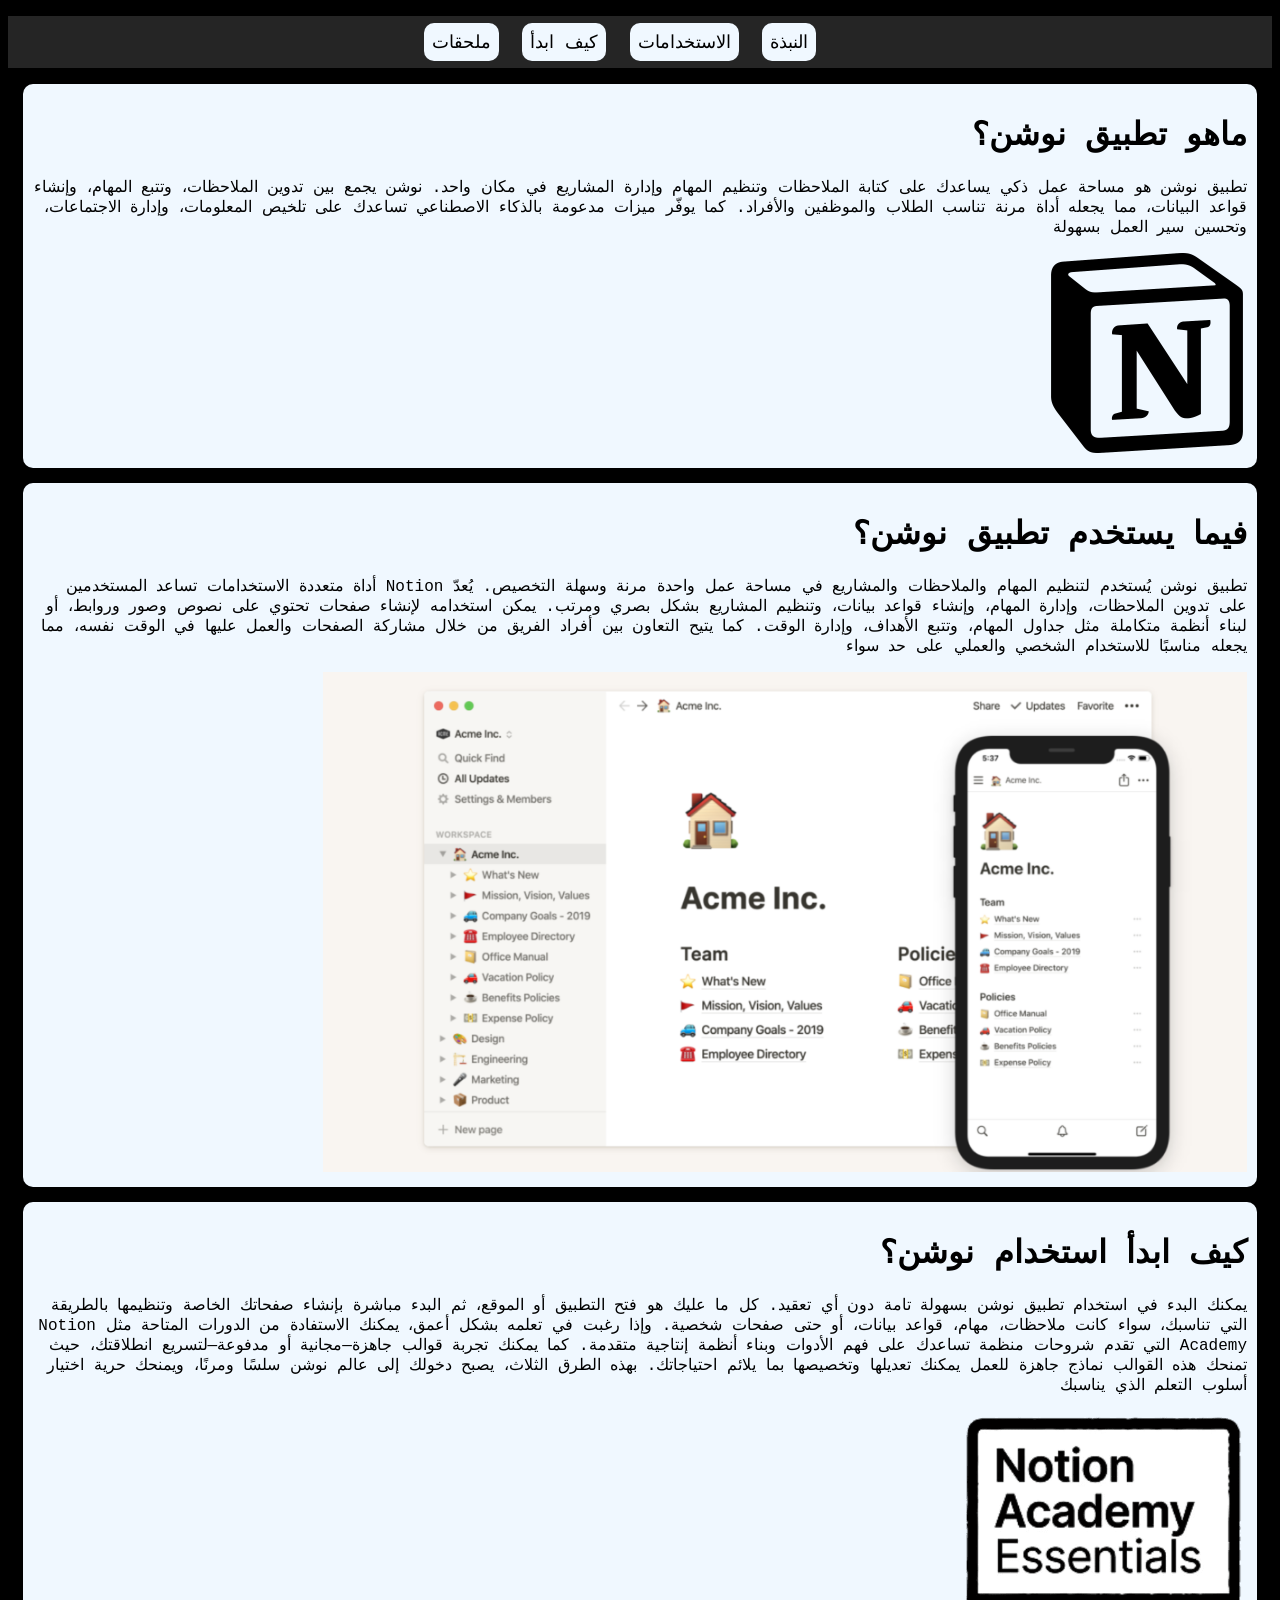
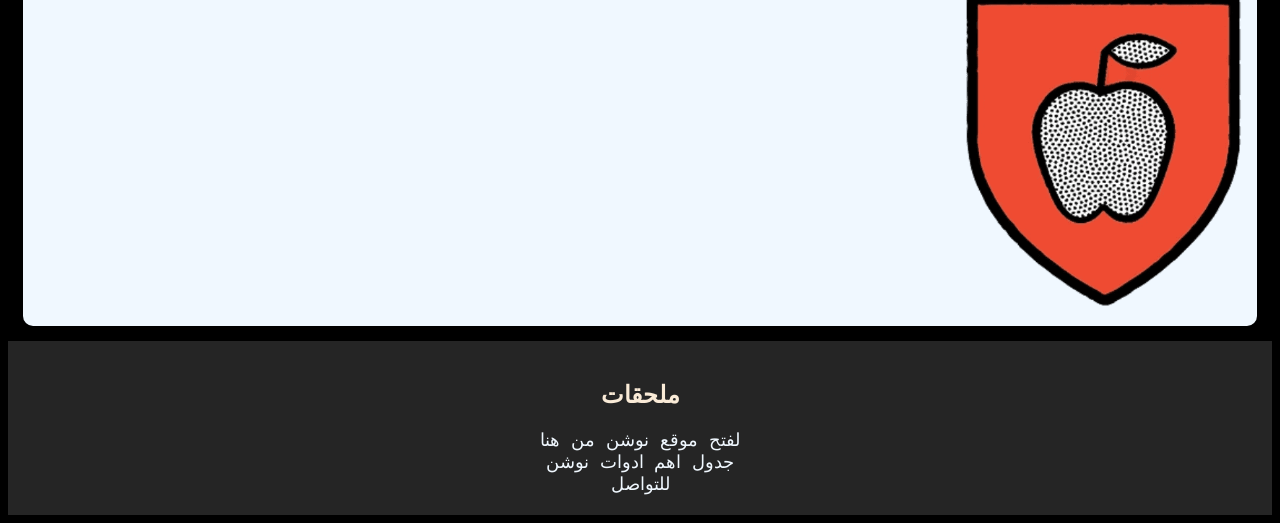
<file: index.html>
<!DOCTYPE html>
<html  dir="rtl"  lang="ar">
<head>
    <meta charset="UTF-8">
    <meta name="viewport" content="width=device-width, initial-scale=1.0">
    <title>whatisnotion</title>
    <link rel="stylesheet" type="text/css" href="notion.css">
    <style>
        @media screen  and (max-width:1000px) {
            img{
                width: 100%;
                height: auto;
            }
        }
           
        
        
        
    </style>
</head>
<body>
    <div class="menu">
    <ul>
        <li><a href="#about">النبذة</a></li>
        <li><a href="#use">الاستخدامات</a></li>
        <li><a href="#start">كيف ابدأ</a></li>
        <li><a href="#ln">ملحقات</a></li>
    </ul>
    </div>
<div id="about">
    <div  class="ab">
<h1 >ماهو تطبيق نوشن؟</h1>
<p >تطبيق نوشن هو مساحة عمل ذكي يساعدك على كتابة الملاحظات وتنظيم المهام وإدارة المشاريع في مكان واحد.  
نوشن يجمع بين تدوين الملاحظات، وتتبع المهام، وإنشاء قواعد البيانات، مما يجعله أداة مرنة تناسب الطلاب والموظفين والأفراد.   
كما يوفّر ميزات مدعومة بالذكاء الاصطناعي تساعدك على تلخيص المعلومات، وإدارة الاجتماعات، وتحسين سير العمل بسهولة</p>
<img src="notion-icon-md.png" width="200px" height="200px" >
    </div>
</div>

<div id="use">
    <div class="u">      
<h1>فيما يستخدم تطبيق نوشن؟</h1>
<p >تطبيق نوشن يُستخدم لتنظيم المهام والملاحظات والمشاريع في مساحة عمل واحدة مرنة وسهلة التخصيص.
يُعدّ Notion أداة متعددة الاستخدامات تساعد المستخدمين على تدوين الملاحظات، وإدارة المهام، وإنشاء قواعد بيانات، وتنظيم المشاريع بشكل بصري ومرتب. يمكن استخدامه لإنشاء صفحات تحتوي على نصوص وصور وروابط، أو لبناء أنظمة متكاملة مثل جداول المهام، وتتبع الأهداف، وإدارة الوقت. كما يتيح التعاون بين أفراد الفريق من خلال مشاركة الصفحات والعمل عليها في الوقت نفسه، مما يجعله مناسبًا للاستخدام الشخصي والعملي على حد سواء</p>
<img src="image-1024x554.png" height="500px" >
    </div>
</div>
<div id="start">
    <div class="s">
 <h1>كيف ابدأ استخدام نوشن؟</h1>
<p >يمكنك البدء في استخدام تطبيق نوشن بسهولة تامة دون أي تعقيد. كل ما عليك هو فتح التطبيق أو الموقع، ثم البدء مباشرة بإنشاء صفحاتك الخاصة وتنظيمها بالطريقة التي تناسبك، سواء كانت ملاحظات، مهام، قواعد بيانات، أو حتى صفحات شخصية. وإذا رغبت في تعلمه بشكل أعمق، يمكنك الاستفادة من الدورات المتاحة مثل Notion Academy التي تقدم شروحات منظمة تساعدك على فهم الأدوات وبناء أنظمة إنتاجية متقدمة. كما يمكنك تجربة قوالب جاهزة—مجانية أو مدفوعة—لتسريع انطلاقتك، حيث تمنحك هذه القوالب نماذج جاهزة للعمل يمكنك تعديلها وتخصيصها بما يلائم احتياجاتك. بهذه الطرق الثلاث، يصبح دخولك إلى عالم نوشن سلسًا ومرنًا، ويمنحك حرية اختيار أسلوب التعلم الذي يناسبك</p>
<img src="IMG_7505.PNG" height="500">
</div>
</div>
<div id="ln">
    <div class="l">
        <h2>ملحقات</h2>
<a  href="https://www.notion.so/login">لفتح موقع نوشن من هنا</a>
<br>
<a href="project.html">جدول اهم ادوات نوشن</a>
<br>
<a href="notioncon.html">للتواصل</a>
    </div>
</div>
</body>
</html>
</file>
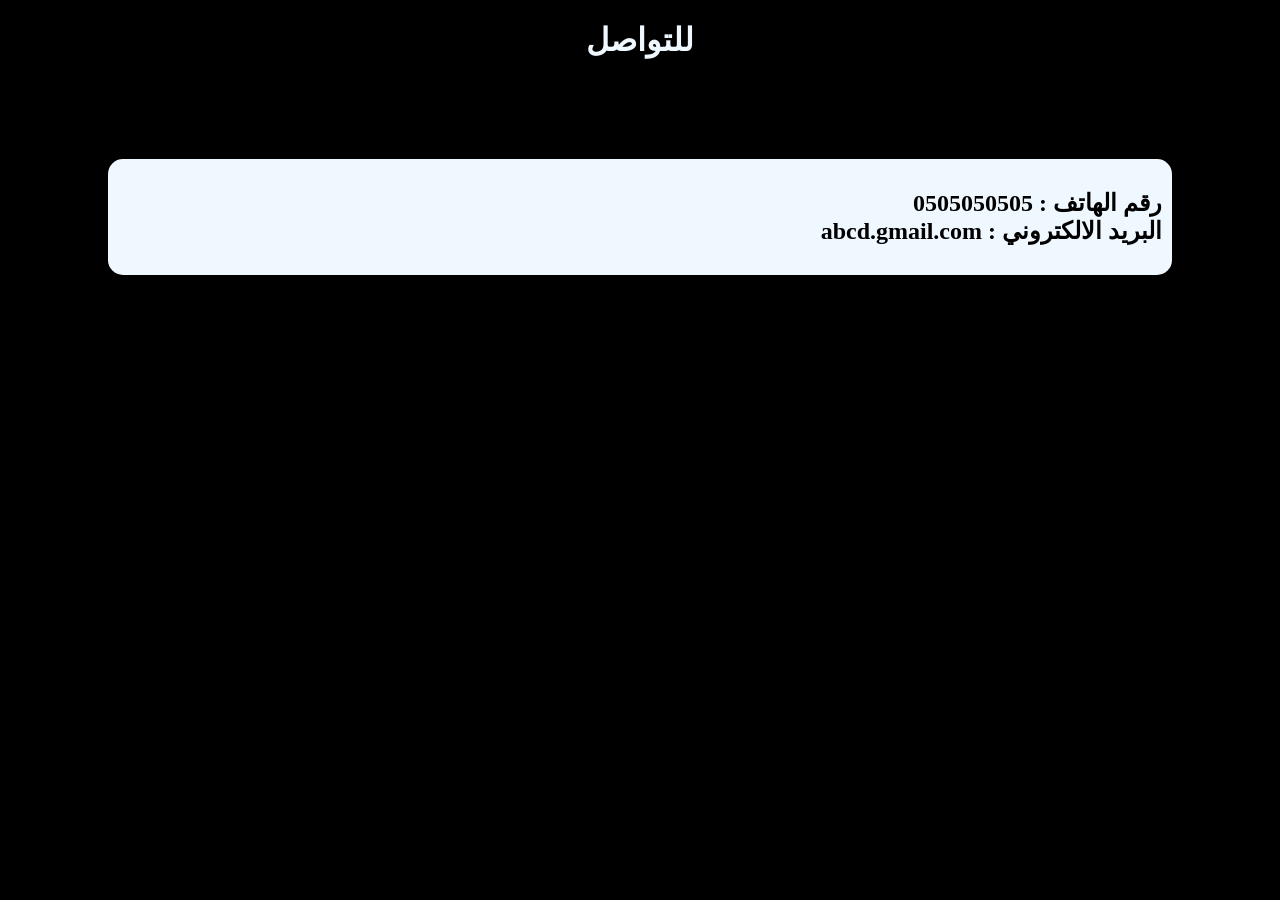
<file: notioncon.html>
<!DOCTYPE html>
<html lang="ar" dir="rtl">
<head>
    <meta charset="UTF-8">
    <meta name="viewport" content="width=device-width, initial-scale=1.0">
    <title>Document</title>
    <link rel="stylesheet" type="text/css" href="notioncon.css">
</head>
<body>
    <h1>
        للتواصل
    </h1>
    <div class="c">
    <h2>
        رقم الهاتف : 0505050505
     <br>
        البريد الالكتروني : abcd.gmail.com
    </h2>
    </div>
</body>
</html>
</file>
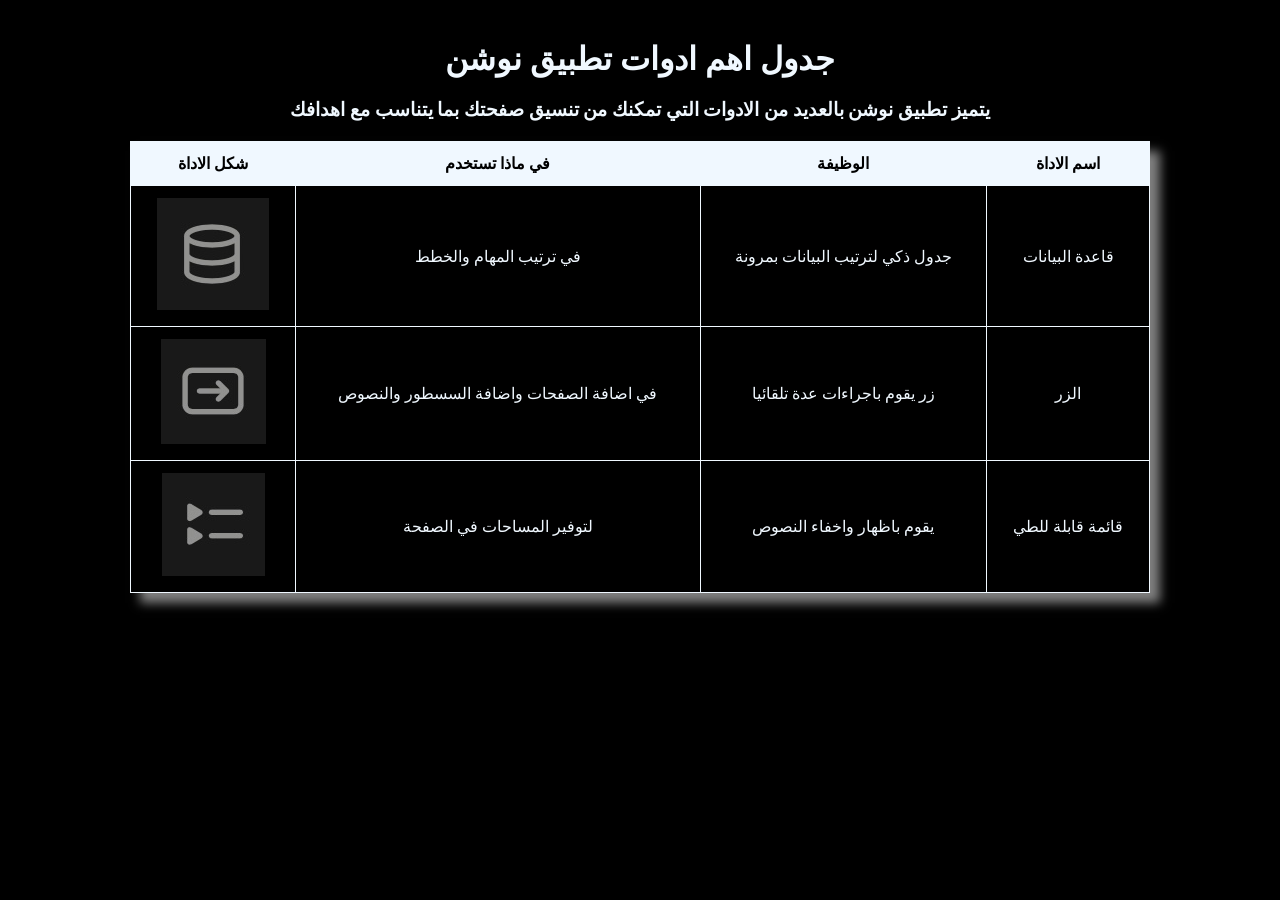
<file: project.html>
<!DOCTYPE html>
<html lang="ar" dir="rtl">
<head>
    <meta charset="UTF-8">
    <meta name="viewport" content="width=device-width, initial-scale=1.0">
    <title>Document</title>
     <link rel="stylesheet" type="text/css" href="project.css">
</head>
<body>
    <h1>جدول اهم ادوات تطبيق نوشن</h1>
    <h3>يتميز تطبيق نوشن بالعديد من الادوات التي تمكنك من تنسيق صفحتك بما يتناسب مع اهدافك</h3>

    <table>
        <thead>
            <tr>
            <th>اسم الاداة</th>
            <th>الوظيفة</th>
            <th>في ماذا تستخدم</th>
            <th>شكل الاداة</th>
            </tr>
        </thead>

        <tbody>
            <tr>
                <td>قاعدة البيانات</td>
                <td> جدول ذكي لترتيب البيانات بمرونة </td>
                <td>في ترتيب المهام والخطط </td>
                <td> <img src="IMG_7757.jpeg"></td>
            </tr>
        
            
            <tr>
                <td>الزر</td>
             <td>زر يقوم باجراءات عدة  تلقائيا</td>
                <td>في اضافة الصفحات واضافة السسطور والنصوص</td>
                <td> <img src="IMG_7758.jpeg"></td>
            </tr>
 <tr>
                <td>قائمة قابلة للطي</td>
                <td> يقوم باظهار واخفاء النصوص  </td>
                <td>لتوفير المساحات في الصفحة </td>
                <td> <img src="IMG_7759.jpeg"></td>
            </tr>
        </tbody>
    </table>
</body>
</html>
</file>
<file: notion.css>
body{
    background-color: black;
font-family: 'Courier New', Courier, monospace;
}
.go{
    color: aliceblue;
    text-decoration: none;
}

 .menu {
    background-color: rgb(37, 37, 37) ;
    padding: 0px 50px 0px 50px;
    text-align: center;
 }
.menu ul{
 text-align: center;
}

.menu li{
    color: black;
    background-color: aliceblue;
    text-decoration: none;
    display: inline-block;
    font-size: 18px;
    margin: 7px;
    padding: 8px;
    border-radius: 10px ;

}


.menu a {
    text-align: center;
    color: black;
    text-decoration: none;
}

.menu a:hover{
    color: aliceblue;
    background-color: black;
    border-radius: 10px;
}

.ab{
    background-color: aliceblue;
    border-radius: 10px;
    padding: 10px;
    margin: 15px;
}

.u{
    background-color: aliceblue;
    border-radius: 10px;
    padding: 10px;
    margin: 15px;
}

.s{
     background-color: aliceblue;
    border-radius: 10px;
    padding: 10px;
    margin: 15px;
}

.l{
     background-color: rgb(37, 37, 37) ;
     padding: 20px;
     text-align: center;
}

h2{
    color: antiquewhite;
}
.l a{ 
font-size: 18px;
    text-align: center;
    color: aliceblue;
    text-decoration: none

}

.menu li a:hover{
    color: rgb(250, 83, 83);
}

 @media screen and (max-width : 1000px) {
            img {
                width: 50%;
                margin : 6px;
            }
        }

        @media screen and (max-width : 1000px) {
            .menu li{
                display: block;
                text-align: center;
            }
            
        }
</file>
<file: notioncon.css>
body{
    background-color: black;
}
h1{
    color: aliceblue;
    text-align: center;
}
h2{
    color: black;

}

.c{
    padding: 10px;
    border-radius: 15px;
    background-color: aliceblue;
    margin: 100px;
}
</file>
<file: project.css>
body{
    background-color:black ;
    margin: 40px;
    padding: 0%;
}

h1,h3{
    color: aliceblue;
    text-align: center;
}
table {
    width: 85%;
    margin: 20px auto;
    border-collapse: collapse;
    background-color: black;
    box-shadow: 10px 10px 10px gray;
}

td,th{
    padding: 12px 15px;
    text-align: center;
    border: 1px solid aliceblue;
}

th {
    background-color: aliceblue;
    font-weight: bold;
}

td{
    color: aliceblue;
}

table tbody tr:hover{
    background-color: rgb(50, 49, 49);
    cursor: pointer;
}
</file>
